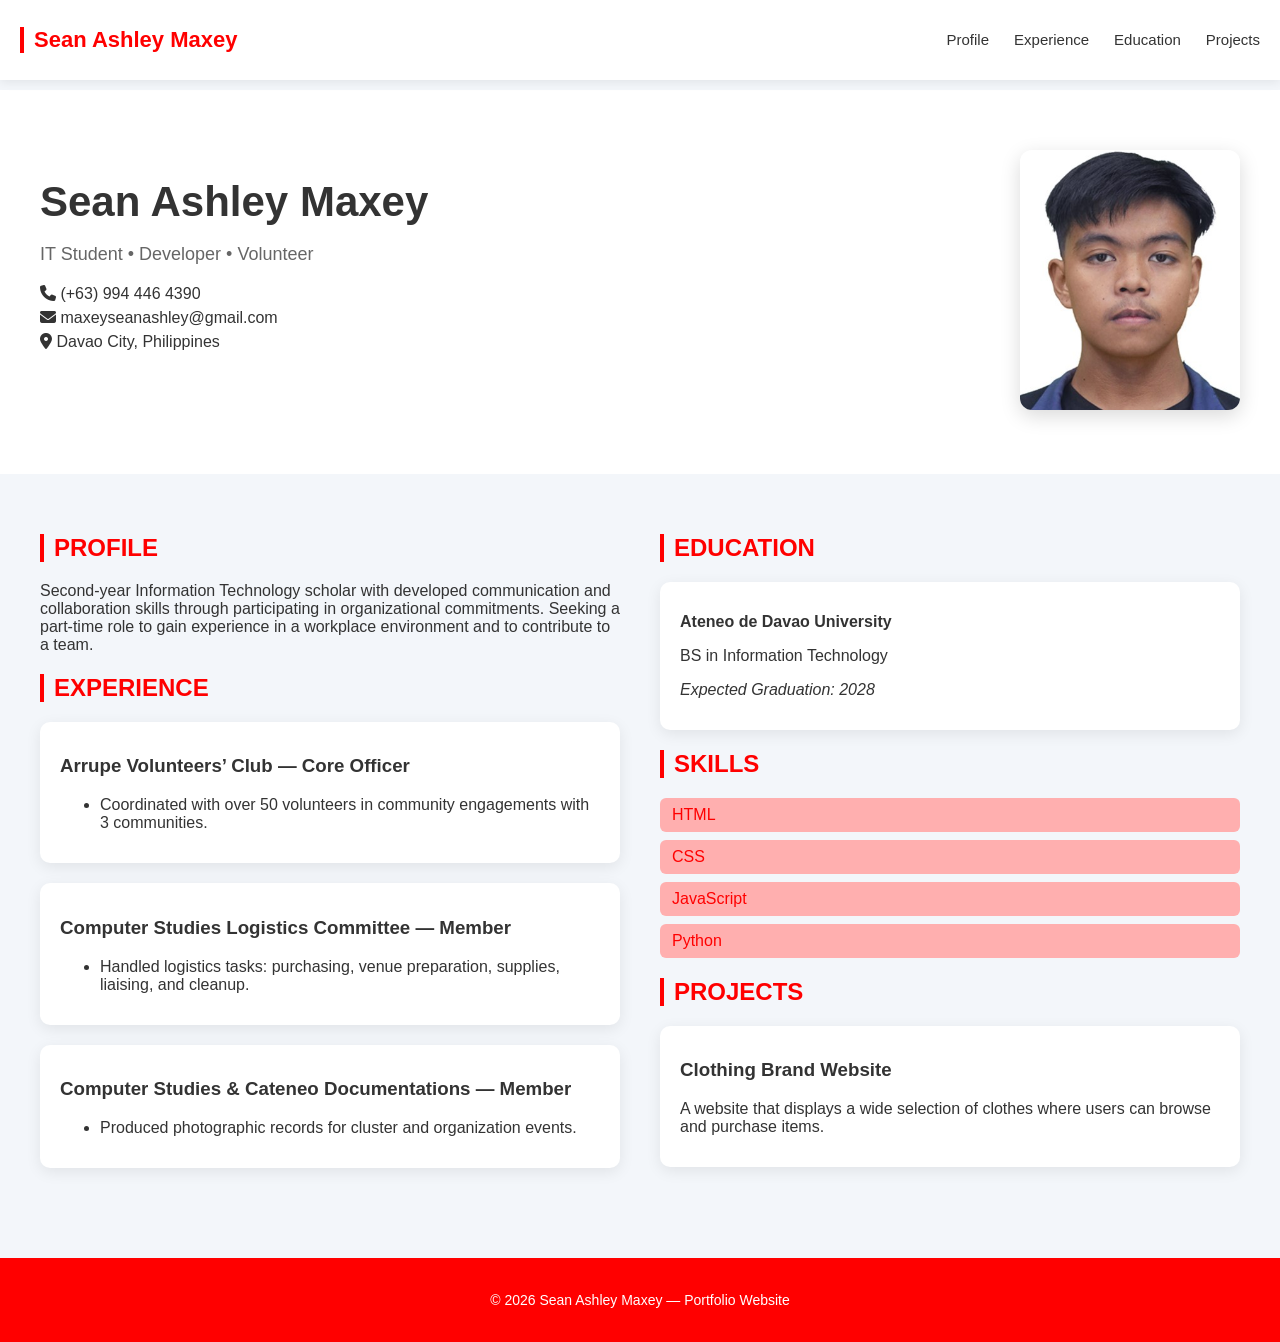
<file: index.html>
<!DOCTYPE html>
<html lang="en">
<head>
    <meta charset="UTF-8">
    <meta name="viewport" content="width=device-width, initial-scale=1.0">
    <title>Sean Ashley Maxey • Portfolio</title>
    <link href="https://cdnjs.cloudflare.com/ajax/libs/font-awesome/6.5.0/css/all.min.css" rel="stylesheet">
    <link rel="stylesheet" href="portfolio.css">
</head>
<body>

<!-- NAVBAR -->
<nav class="navbar">
    <h2 class="logo">Sean Ashley Maxey</h2>
    <ul class="nav-links">
        <li><a href="#profile">Profile</a></li>
        <li><a href="#experience">Experience</a></li>
        <li><a href="#education">Education</a></li>
        <li><a href="#projects">Projects</a></li>
    </ul>
</nav>

<!-- HERO SECTION -->
<header class="hero">
    <div class="hero-left">
        <h1>Sean Ashley Maxey</h1>
        <p class="subtitle">IT Student • Developer • Volunteer</p>

        <div class="contact-info">
            <p><i class="fa-solid fa-phone"></i> (+63) 994 446 4390</p>
            <p><i class="fa-solid fa-envelope"></i> maxeyseanashley@gmail.com</p>
            <p><i class="fa-solid fa-location-dot"></i> Davao City, Philippines</p>
        </div>
    </div>

    <div class="hero-right">
        <img src="24497_sean.jpg" alt="Profile Photo">
    </div>
</header>

<!-- MAIN CONTENT -->
<div class="content">

    <!-- LEFT SIDE -->
    <div class="left-column">

        <section id="profile">
            <h2>PROFILE</h2>
            <p>
                Second-year Information Technology scholar with developed communication and 
                collaboration skills through participating in organizational commitments. 
                Seeking a part-time role to gain experience in a workplace environment and 
                to contribute to a team.
            </p>
        </section>

        <section id="experience">
            <h2>EXPERIENCE</h2>

            <div class="card">
                <h3>Arrupe Volunteers’ Club — Core Officer</h3>
                <ul>
                    <li>Coordinated with over 50 volunteers in community engagements with 3 communities.</li>
                </ul>
            </div>

            <div class="card">
                <h3>Computer Studies Logistics Committee — Member</h3>
                <ul>
                    <li>Handled logistics tasks: purchasing, venue preparation, supplies, liaising, and cleanup.</li>
                </ul>
            </div>

            <div class="card">
                <h3>Computer Studies & Cateneo Documentations — Member</h3>
                <ul>
                    <li>Produced photographic records for cluster and organization events.</li>
                </ul>
            </div>
        </section>

    </div>

    <!-- RIGHT SIDE -->
    <div class="right-column">

        <section id="education">
            <h2>EDUCATION</h2>
            <div class="card">
                <p><strong>Ateneo de Davao University</strong></p>
                <p>BS in Information Technology</p>
                <p><em>Expected Graduation: 2028</em></p>
            </div>
        </section>

        <section id="skills">
            <h2>SKILLS</h2>
            <ul class="skills-list">
                <li>HTML</li>
                <li>CSS</li>
                <li>JavaScript</li>
                <li>Python</li>
            </ul>
        </section>

        <section id="projects">
            <h2>PROJECTS</h2>
            <div class="card">
                <h3>Clothing Brand Website</h3>
                <p>A website that displays a wide selection of clothes where users can browse and purchase items.</p>
            </div>
        </section>

    </div>

</div>

<footer>
    <p>© 2026 Sean Ashley Maxey — Portfolio Website</p>
</footer>

</body>
</html>
</file>
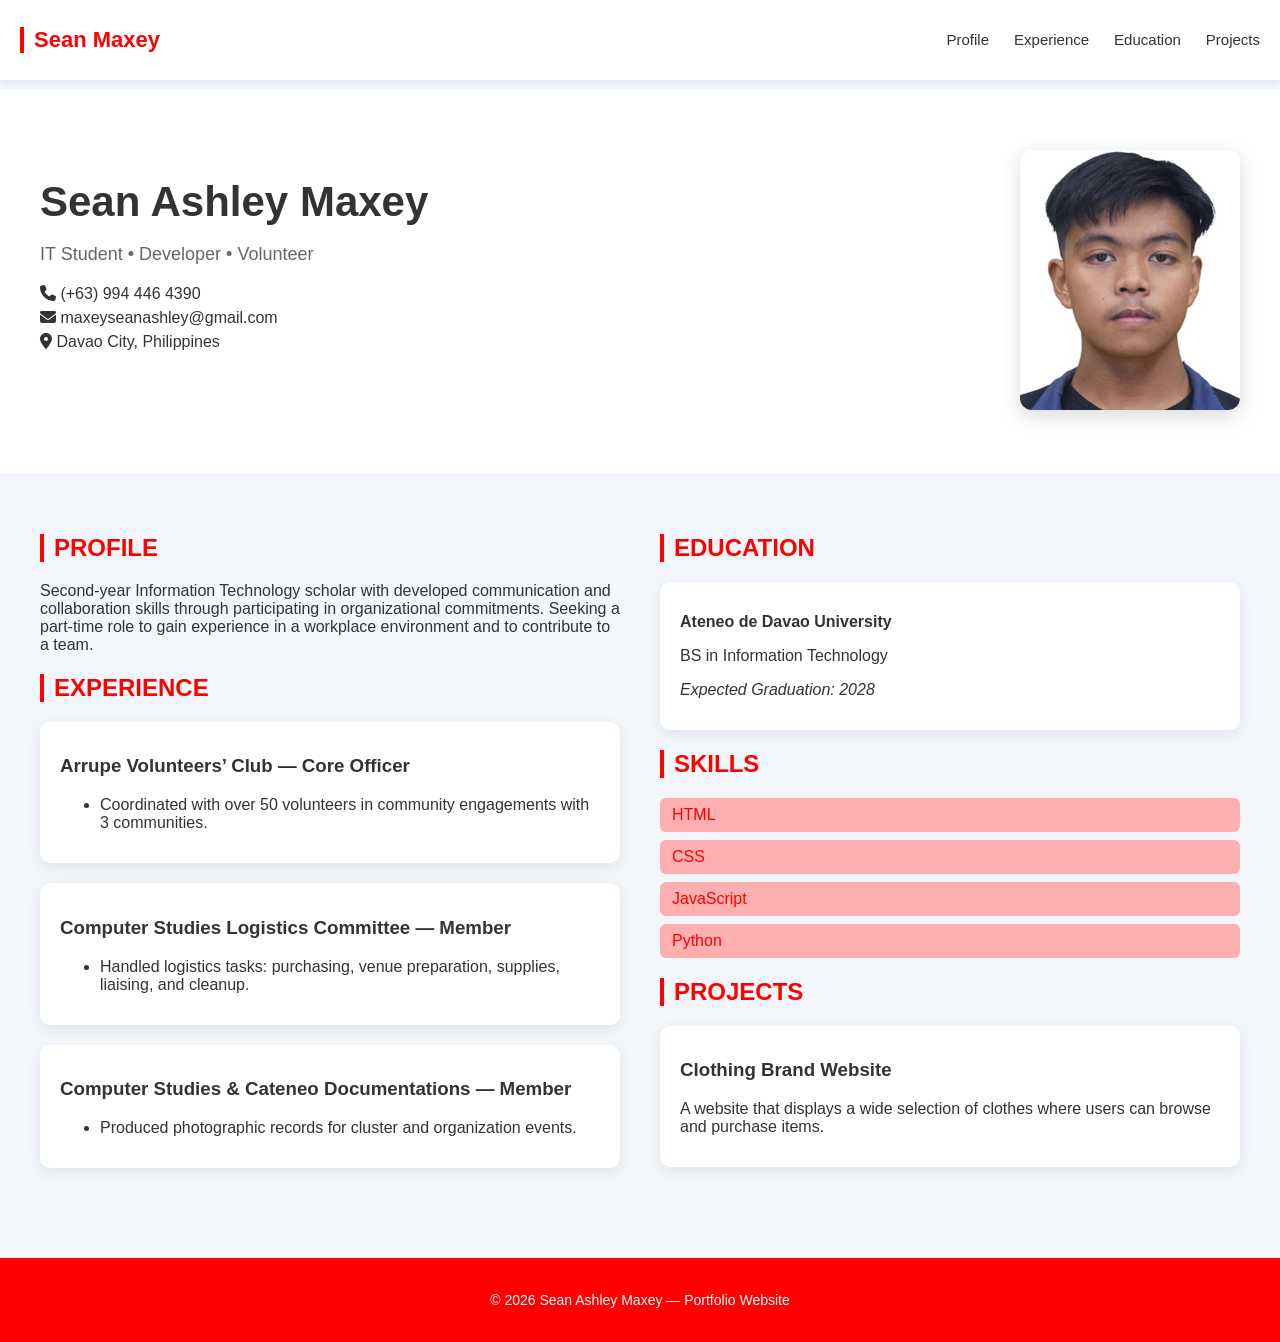
<file: portfolio.html>
<!DOCTYPE html>
<html lang="en">
<head>
    <meta charset="UTF-8">
    <meta name="viewport" content="width=device-width, initial-scale=1.0">
    <title>Sean Ashley Maxey • Portfolio</title>
    <link href="https://cdnjs.cloudflare.com/ajax/libs/font-awesome/6.5.0/css/all.min.css" rel="stylesheet">
    <link rel="stylesheet" href="portfolio.css">
</head>
<body>

<!-- NAVBAR -->
<nav class="navbar">
    <h2 class="logo">Sean Maxey</h2>
    <ul class="nav-links">
        <li><a href="#profile">Profile</a></li>
        <li><a href="#experience">Experience</a></li>
        <li><a href="#education">Education</a></li>
        <li><a href="#projects">Projects</a></li>
    </ul>
</nav>

<!-- HERO SECTION -->
<header class="hero">
    <div class="hero-left">
        <h1>Sean Ashley Maxey</h1>
        <p class="subtitle">IT Student • Developer • Volunteer</p>

        <div class="contact-info">
            <p><i class="fa-solid fa-phone"></i> (+63) 994 446 4390</p>
            <p><i class="fa-solid fa-envelope"></i> maxeyseanashley@gmail.com</p>
            <p><i class="fa-solid fa-location-dot"></i> Davao City, Philippines</p>
        </div>
    </div>

    <div class="hero-right">
        <img src="24497_sean.jpg" alt="Profile Photo">
    </div>
</header>

<!-- MAIN CONTENT -->
<div class="content">

    <!-- LEFT SIDE -->
    <div class="left-column">

        <section id="profile">
            <h2>PROFILE</h2>
            <p>
                Second-year Information Technology scholar with developed communication and 
                collaboration skills through participating in organizational commitments. 
                Seeking a part-time role to gain experience in a workplace environment and 
                to contribute to a team.
            </p>
        </section>

        <section id="experience">
            <h2>EXPERIENCE</h2>

            <div class="card">
                <h3>Arrupe Volunteers’ Club — Core Officer</h3>
                <ul>
                    <li>Coordinated with over 50 volunteers in community engagements with 3 communities.</li>
                </ul>
            </div>

            <div class="card">
                <h3>Computer Studies Logistics Committee — Member</h3>
                <ul>
                    <li>Handled logistics tasks: purchasing, venue preparation, supplies, liaising, and cleanup.</li>
                </ul>
            </div>

            <div class="card">
                <h3>Computer Studies & Cateneo Documentations — Member</h3>
                <ul>
                    <li>Produced photographic records for cluster and organization events.</li>
                </ul>
            </div>
        </section>

    </div>

    <!-- RIGHT SIDE -->
    <div class="right-column">

        <section id="education">
            <h2>EDUCATION</h2>
            <div class="card">
                <p><strong>Ateneo de Davao University</strong></p>
                <p>BS in Information Technology</p>
                <p><em>Expected Graduation: 2028</em></p>
            </div>
        </section>

        <section id="skills">
            <h2>SKILLS</h2>
            <ul class="skills-list">
                <li>HTML</li>
                <li>CSS</li>
                <li>JavaScript</li>
                <li>Python</li>
            </ul>
        </section>

        <section id="projects">
            <h2>PROJECTS</h2>
            <div class="card">
                <h3>Clothing Brand Website</h3>
                <p>A website that displays a wide selection of clothes where users can browse and purchase items.</p>
            </div>
        </section>

    </div>

</div>

<footer>
    <p>© 2026 Sean Ashley Maxey — Portfolio Website</p>
</footer>

</body>
</html>
</file>
<file: portfolio.css>
* {
    box-sizing: border-box;
}
body {
    margin: 0;
    font-family: "Segoe UI", sans-serif;
    background: #f3f6fa;
    color: #333;
}

h2 {
    border-left: 4px solid red;
    padding-left: 10px;
    color: red;
}

.navbar {
    background: #ffffff;
    width: 100%;
    padding: 15px 20px;
    display: flex;
    justify-content: space-between;
    align-items: center;
    box-shadow: 0 2px 10px rgba(0,0,0,0.08);
    position: sticky;
    top: 0;
    z-index: 10;
}

.navbar .logo {
    margin: 0;
    font-size: 22px;
    color: red;
    font-weight: bold;
}

.nav-links {
    display: flex;
    gap: 25px;
    list-style: none;
}

.nav-links a {
    text-decoration: none;
    color: #333;
    font-size: 15px;
}

.hero {
    display: flex;
    justify-content: space-between;
    padding: 60px 40px;
    background: #ffffff;
    margin-top: 10px;
}

.hero-left h1 {
    font-size: 42px;
    margin-bottom: 5px;
}

.subtitle {
    font-size: 18px;
    margin-bottom: 20px;
    color: #666;
}

.contact-info p {
    margin: 6px 0;
}

.hero-right img {
    width: 220px;
    height: 260px;
    border-radius: 12px;
    object-fit: cover;
    box-shadow: 0 6px 20px rgba(0,0,0,0.15);
}

.content {
    display: flex;
    padding: 40px;
    gap: 40px;
}

.left-column, .right-column {
    flex: 1;
}

.card {
    background: #fff;
    padding: 15px 20px;
    border-radius: 10px;
    box-shadow: 0 4px 15px rgba(0,0,0,0.08);
    margin-bottom: 20px;
}

.skills-list {
    list-style: none;
    padding: 0;
}

.skills-list li {
    background: #ffafaf;
    padding: 8px 12px;
    margin-bottom: 8px;
    border-radius: 6px;
    color: red;
    font-weight: 500;
}

footer {
    text-align: center;
    padding: 20px;
    margin-top: 30px;
    background: red;
    color: white;
    font-size: 14px;
}

@media (max-width: 900px) {
    .hero {
        flex-direction: column;
        text-align: center;
    }

    .hero-right {
        margin-top: 20px;
    }

    .content {
        flex-direction: column;
    }

    .navbar {
        flex-direction: column;
        gap: 10px;
    }
}
</file>
